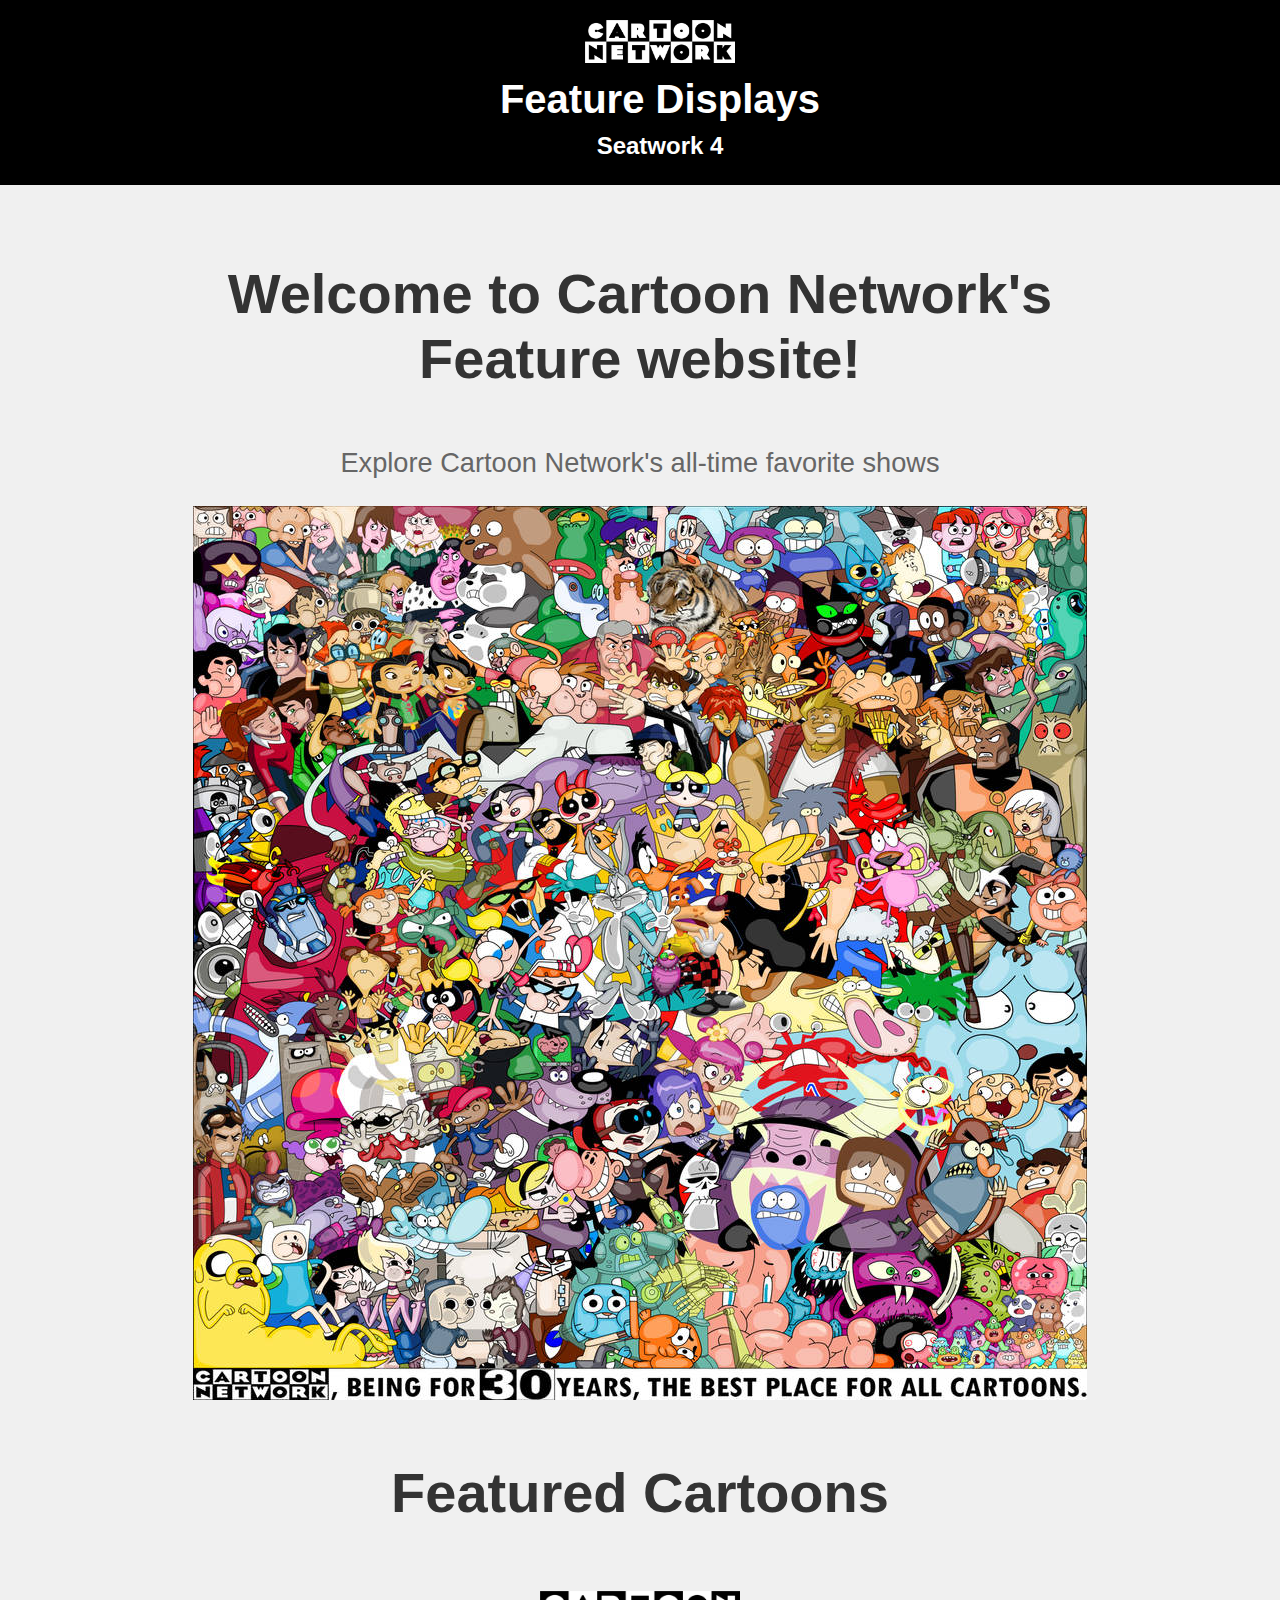
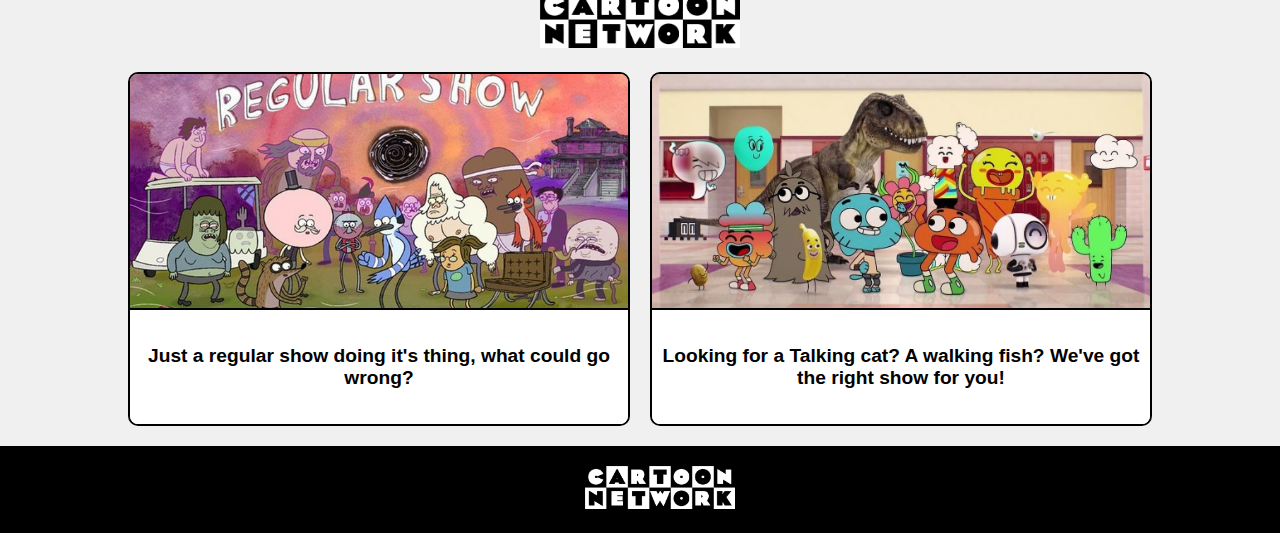
<file: index.html>
<!DOCTYPE html>
<html lang="en">
<head>
    <meta charset="UTF-8">
    <meta name="viewport" content="width=device-width, initial-scale=1.0">
    <title>Seatwork 4</title>
    <link rel="stylesheet" href="./assets/css/style.css">
</head>
<!--Feature-landing page theme: Cartoon Network-->
<body>
    <header>
        <img src="./assets/img/cartoon-network-logo.png" alt="Cartoon Network" class="cn-title">
        <h1>Feature Displays</h1>
        <h2>Seatwork 4</h2>
    </header>
    <main class="container">
        <div class="content">
            <div class="section-one">
                <h3>Welcome to Cartoon Network's Feature website!</h3>
                <p>Explore Cartoon Network's all-time favorite shows</p>
                <img src="./assets/img/cn-hero.jpg" alt="Cartoon Network Logo">
            </div>
            <div class="section-two">
                <h3>Featured Cartoons</h3>
                <img src="./assets/img/cartoon-network-logo.png" alt="Cartoon Network Logo">
            </div>
            <div class="features">
                <div class="feature-item">
                    <a class="feature-btn" href="./pages/regular-show/index.html">
                        <img src="./assets/img/RS-rock-paper-sza-hero-img.jpg" alt="Regular Show">
                        <span>Just a regular show doing it's thing, what could go wrong?</span>
                    </a>
                </div>
                <div class="feature-item">
                    <a class="feature-btn" href="./pages/TAWOG/index.html">
                        <img src="./assets/img/tawog-hero" alt="The Amazing World of Gumball">
                        <span>Looking for a Talking cat? A walking fish? We've got the right show for you!</span>
                    </a>
                </div>
                
            </div>
        </div>
    </main>
    <footer>
        <img src="./assets/img/cartoon-network-logo.png" alt="Cartoon Network" class="cn-title">
    </footer>
</body>
</html>
</file>
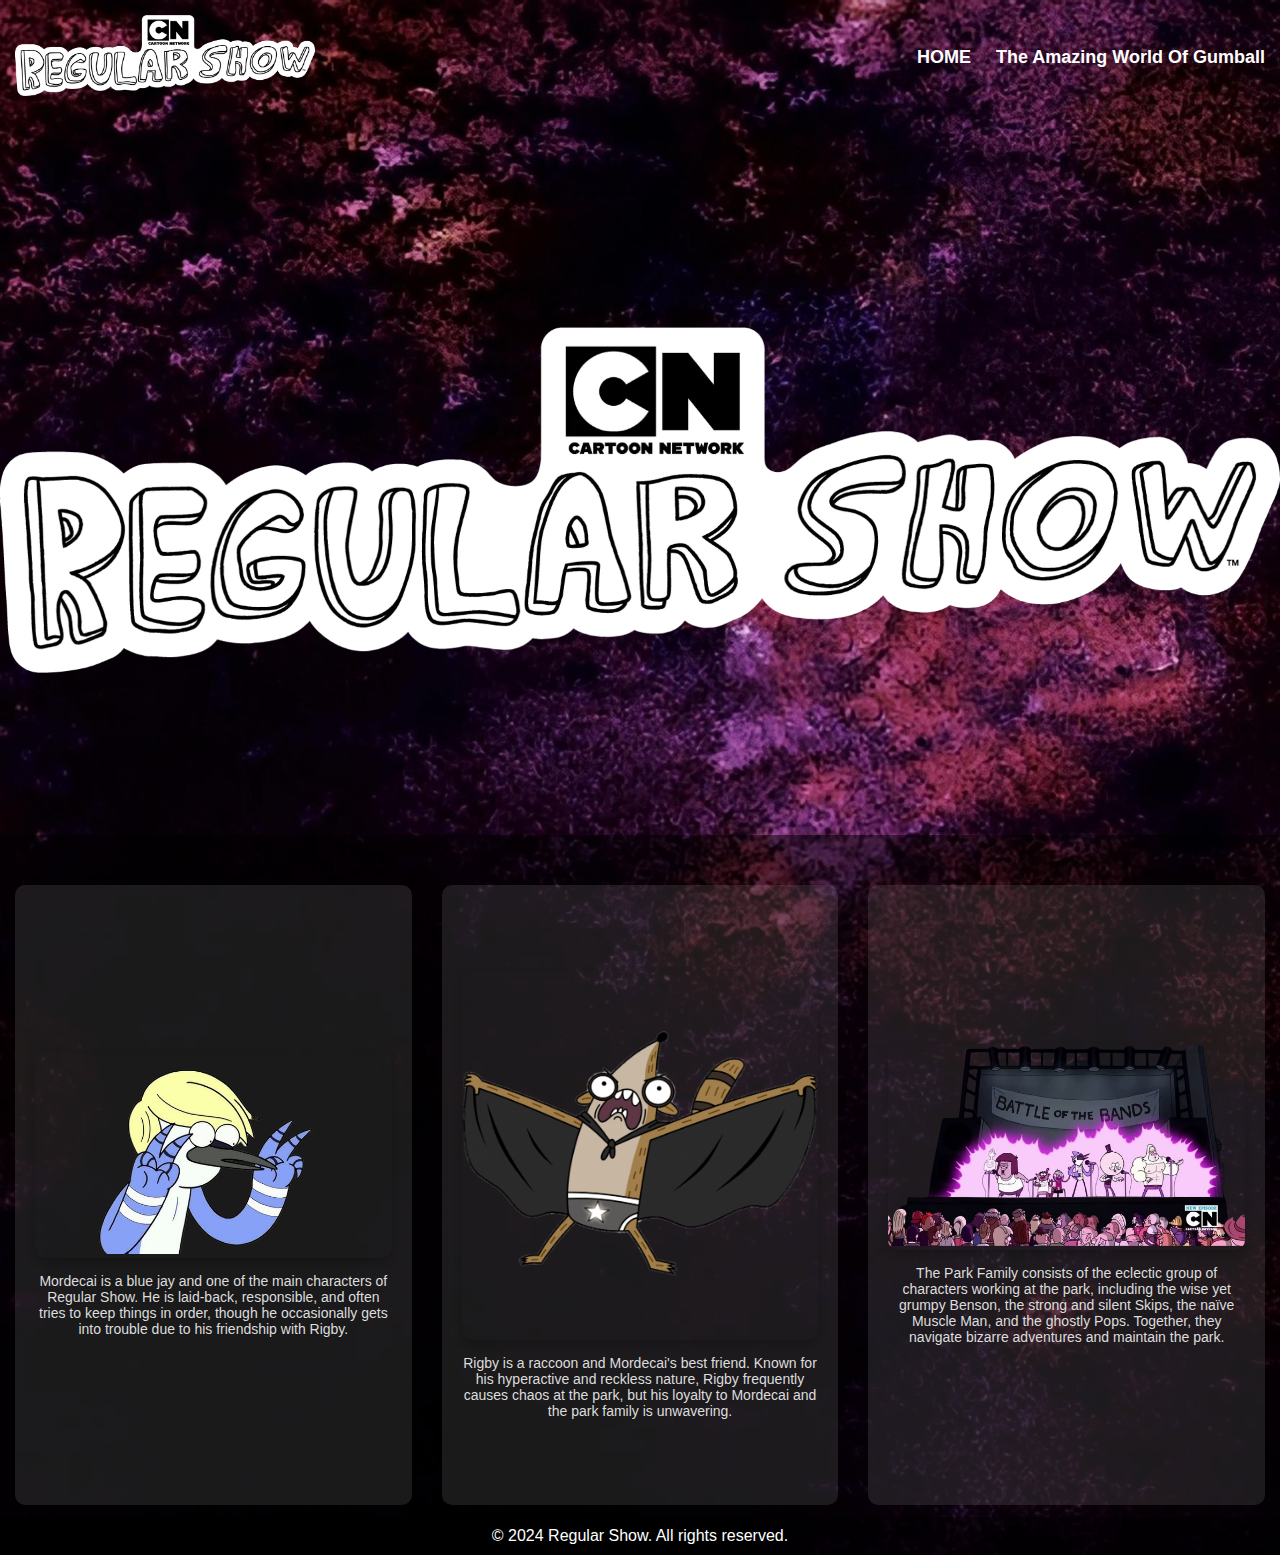
<file: pages/regular-show/index.html>
<!DOCTYPE html>
<html lang="en">
<head>
    <meta charset="UTF-8">
    <meta name="viewport" content="width=device-width, initial-scale=1.0">
    <title>Regular Show Theme</title>
    <link rel="stylesheet" href="../regular-show/assets/css/style.css">
</head>
<body>

<!-- Header -->
<nav class="navbar">
    <div class="navdiv">
        <div class="title-container">
            <img src="../regular-show/assets/img/rs-title" alt="Regular Show Title" class="rs-title">
        </div>
        <ul>
            <li><a href="../../index.html">HOME</a></li>
            <li><a href="../TAWOG/index.html">The Amazing World Of Gumball</a></li>
        </ul>
    </div>
</nav>
<!-- End Header -->

<!-- Main Hero Section -->
<main class="hero">
    <img src="../regular-show/assets/img/rs-title" alt="Regular Show Title" class="rs-title">
</main>
<!-- End Main Hero Section -->

<!-- Feature Section -->
<section class="features">
    <div class="feature">
        <div class="overlay">
            <img src="../regular-show/assets/img/rs-mordo-removebg-preview.png" alt="Blondecai">
            <div class="text">Blondecai</div>
        </div>
        <p class="description">Mordecai is a blue jay and one of the main characters of Regular Show. He is laid-back, responsible, and
             often tries to keep things in order, though he occasionally gets into trouble due to his friendship with Rigby.</p>
    </div>
    <div class="feature">
        <div class="overlay">
            <img src="../regular-show/assets/img/RS-rigby-img-removebg-preview.png" alt="The one cheek Wonder">
            <div class="text">The one cheek Wonder</div>
        </div>
        <p class="description"> Rigby is a raccoon and Mordecai's best friend. Known for his hyperactive and reckless nature, 
            Rigby frequently causes chaos at the park, but his loyalty to Mordecai and the park family is unwavering. </p>
    </div>
    <div class="feature">
        <div class="overlay">
            <img src="../regular-show/assets/img/RS-concert-img-removebg-preview.png" alt="The Park">
            <div class="text">The Park</div>
        </div>
        <p class="description">The Park Family consists of the eclectic group of characters working at the park, including the wise yet grumpy Benson,
             the strong and silent Skips, the naïve Muscle Man, and the ghostly Pops. Together, they navigate bizarre adventures and maintain the park.</p>
    </div>
</section>
<!-- End Feature Section -->

<!-- Footer -->
<footer class="footer">
    <p>&copy; 2024 Regular Show. All rights reserved.</p>
</footer>
<!-- End Footer -->

</body>
</html>
</file>
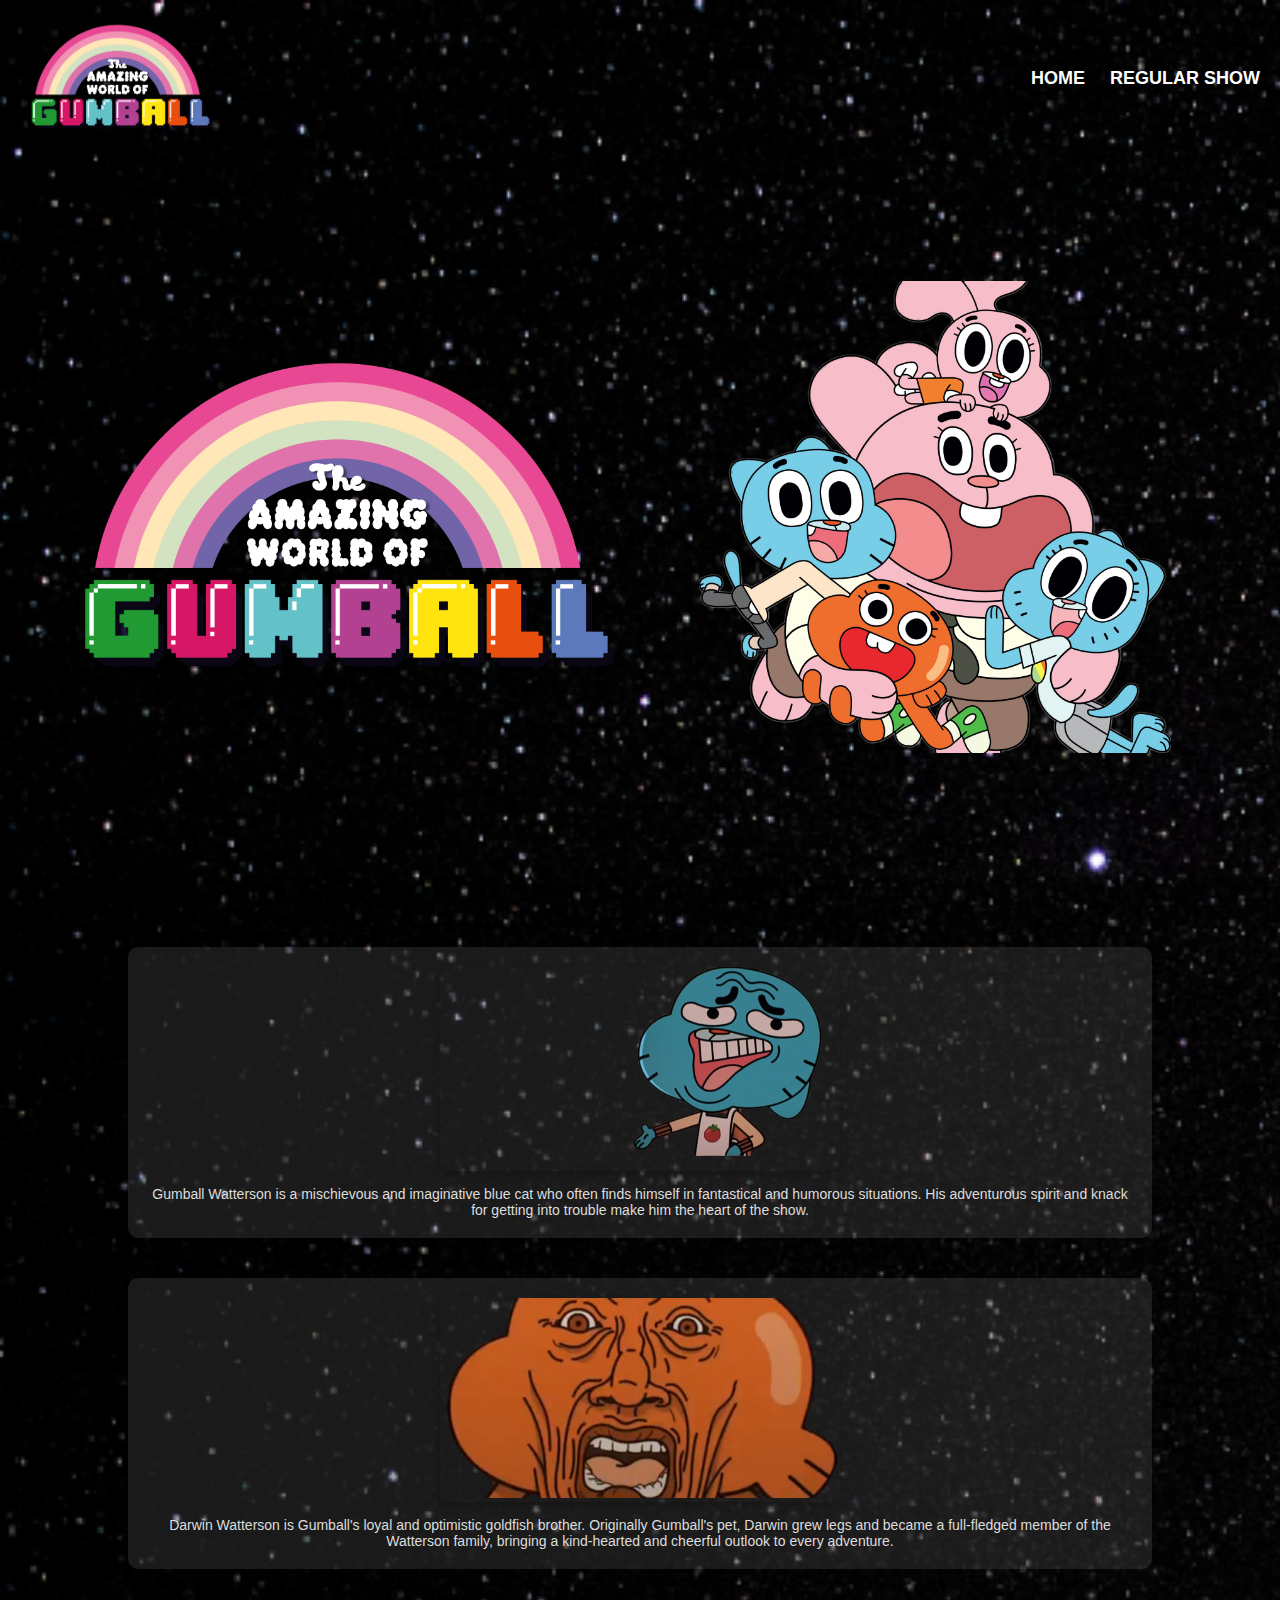
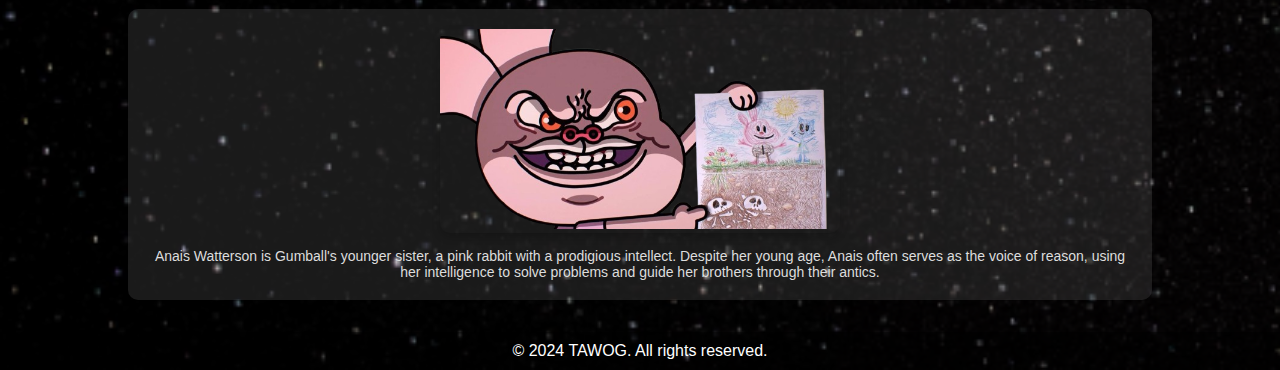
<file: pages/TAWOG/index.html>
<!DOCTYPE html>
<html lang="en">
<head>
    <meta charset="UTF-8">
    <meta name="viewport" content="width=device-width, initial-scale=1.0">
    <title>TAWOG Theme</title>
    <link rel="stylesheet" href="../TAWOG/assets/css/style.css">
</head>
<body>

<!-- Header -->
<nav class="navbar">
    <div class="navdiv">
        <div class="title-container">
            <img src="./assets/img/tawog-logo.png" alt="tawog-logo" class="tawog-logo">
        </div>
        <ul>
            <li><a href="../../index.html">HOME</a></li>
            <li><a href="../regular-show/index.html">Regular Show</a></li>
        </ul>
    </div>
</nav>
<!-- End Header -->

<!-- Main Hero Section -->
<main class="hero">
    <div class="hero-content">
        <img src="./assets/img/tawog-logo.png" alt="tawog-logo" class="tawog-logo">
    </div>
    <div class="hero-image">
        <img src="./assets/img/tawog-fam.png" alt="tawog-fam">
    </div>
</main>
<!-- End Main Hero Section -->

<!-- Feature Section -->
<section class="features">
    <div class="feature">
        <div class="overlay">
            <img src="./assets/img/tawog-gumball-removebg-preview.png" alt="Gumball">
            <div class="text">The Diabolical child</div>
        </div>
        <p class="description">Gumball Watterson is a mischievous and imaginative blue cat who often finds himself in fantastical and humorous situations.
             His adventurous spirit and knack for getting into trouble make him the heart of the show.</p>
    </div>
    <div class="feature">
        <div class="overlay">
            <img src="./assets/img/tawog-darwin-removebg-preview.png" alt="Darwin">
            <div class="text">The Walking Goldfish</div>
        </div>
        <p class="description">Darwin Watterson is Gumball's loyal and optimistic goldfish brother. Originally Gumball's pet, Darwin grew legs and became a full-fledged member of the Watterson family,
             bringing a kind-hearted and cheerful outlook to every adventure.</p>
    </div>
    <div class="feature">
        <div class="overlay">
            <img src="./assets/img/tawog-anais-removebg-preview.png" alt="Anais">
            <div class="text">The Smart little sister</div>
        </div>
        <p class="description">Anais Watterson is Gumball's younger sister, a pink rabbit with a prodigious intellect. Despite her young age,
             Anais often serves as the voice of reason, using her intelligence to solve problems and guide her brothers through their antics.</p>
    </div>
</section>
<!-- End Feature Section -->

<!-- Footer -->
<footer class="footer">
    <p>&copy; 2024 TAWOG. All rights reserved.</p>
</footer>
<!-- End Footer -->

</body>
</html>
</file>
<file: assets/css/style.css>
html, body {
    height: 100%;
    margin: 0;
    display: flex;
    flex-direction: column;
    font-family: 'Arial', sans-serif;
}

body {
    background-color: #f0f0f0;
}

header, footer {
    text-align: center;
    background-color: #000;
    color: #fff;
    padding: 20px;
    width: 100%;
}

header img.cn-title, footer img.cn-title {
    width: 150px;
    height: auto;
}

header h1 {
    font-size: 2.5rem;
    margin: 10px 0;
}

header h2 {
    font-size: 1.5rem;
    margin: 5px 0;
}

main.container {
    flex: 1;
    width: 80%;
    max-width: 1200px;
    margin: 20px auto;
    text-align: center;
}

.section-one, .section-two {
    margin-bottom: 20px;
}

.section-one h3, .section-two h3 {
    font-size: 3.5rem;
    color: #333;
}

.section-one p {
    font-size: 1.7rem;
    color: #666;
}

.section-two img {
    width: 200px;
    height: auto;
    margin-top: 10px;
}

.features {
    display: flex;
    justify-content: space-between;
    flex-wrap: nowrap;
    gap: 20px;
}

.feature-item {
    flex: 1;
}

.feature-btn {
    background-color: #fff;
    border: 2px solid #000;
    border-radius: 10px;
    padding: 0;
    font-size: 1.2rem;
    cursor: pointer;
    transition: transform 0.3s, box-shadow 0.3s;
    display: flex;
    flex-direction: column;
    align-items: center;
    height: 350px;
    overflow: hidden;
    text-decoration: none;
    color: #000;
}

.feature-btn img {
    width: 100%;
    height: 66.67%;
    object-fit: cover;
    transition: transform 0.3s;
}

.feature-btn span {
    width: 100%;
    height: 33.33%;
    display: flex;
    justify-content: center;
    align-items: center;
    transition: transform 0.3s;
    background-color: #fff;
    padding: 10px;
}

.feature-btn:hover {
    transform: scale(1.05);
    box-shadow: 0 10px 20px rgba(0, 0, 0, 0.2);
}

.feature-btn:hover img, .feature-btn:hover span {
    transform: scale(1.05);
}

.coming-soon {
    background-color: #ccc;
}

.feature-btn img {
    border-bottom: 2px solid #000; /* Added border to separate image and text */
}

.feature-btn span {
    font-weight: bold;
    font-size: 1.2rem;
}
</file>
<file: pages/regular-show/assets/css/style.css>
* {
    text-decoration: none;
    margin: 0;
    padding: 0;
    box-sizing: border-box;
}

body {
    background: url(../img/rs-bg.jpg);
    background-repeat: no-repeat;
    background-size: cover;
    font-family: 'Lucida Sans', 'Lucida Sans Regular', 'Lucida Grande', 'Lucida Sans Unicode', Geneva, Verdana, sans-serif;
    color: white;
    min-height: 100vh;
    position: relative;
}

.hero {
    display: flex;
    justify-content: center;
    align-items: center;
    height: 80vh;
    padding-top: 50px;
}

.navbar {
    font-family: 'Lucida Sans', 'Lucida Sans Regular', 'Lucida Grande', 'Lucida Sans Unicode', Geneva, Verdana, sans-serif;
    padding: 15px 15px;
    position: relative;
    z-index: 2;
}

.navdiv {
    display: flex;
    align-items: center;
    justify-content: space-between;
}

.title-container {
    max-width: 300px;
}

.rs-title {
    width: 100%;
    height: auto;
}

ul {
    display: flex;
    gap: 25px;
}

li {
    list-style: none;
}

li a {
    color: white;
    font-size: 18px;
    font-weight: bold;
    position: relative;
    transition: color 0.3s ease;
}

li a::before {
    content: '';
    position: absolute;
    bottom: -2px;
    left: 0;
    width: 100%;
    height: 2px;
    background-color: white;
    transform: scaleX(0);
    transform-origin: right;
    transition: transform 0.3s ease;
}

li a:hover::before {
    transform: scaleX(1);
    transform-origin: left;
}

.features {
    display: flex;
    justify-content: space-around;
    align-items: stretch;
    padding: 50px 0;
    background-color: rgba(0, 0, 0, 0.5);
    position: relative;
    z-index: 1;
    min-height: 80vh;
}

.feature {
    flex: 1;
    margin: 0 15px;
    text-align: center;
    overflow: hidden;
    display: flex;
    flex-direction: column;
    justify-content: center;
    align-items: center;
    position: relative;
    background-color: rgba(255, 255, 255, 0.1);
    border-radius: 10px;
    padding: 20px;
    transition: transform 0.3s ease, background-color 0.3s ease;
}

.feature:hover {
    transform: translateY(-10px);
    background-color: rgba(255, 255, 255, 0.2);
}

.feature .overlay {
    position: relative;
    overflow: hidden;
    border-radius: 10px;
    box-shadow: 0 4px 8px rgba(0, 0, 0, 0.2);
    width: 100%;
}

.feature .overlay img {
    width: 100%;
    max-height: 400px;
    object-fit: cover;
    transition: transform 0.3s ease;
}

.feature .overlay .text {
    position: absolute;
    bottom: -100%;
    left: 0;
    width: 100%;
    background-color: rgba(0, 0, 0, 0.7);
    padding: 15px 0;
    transition: bottom 0.3s ease;
}

.feature:hover .overlay img {
    transform: scale(1.1);
}

.feature:hover .overlay .text {
    bottom: 0;
}

.description {
    margin-top: 15px;
    font-size: 14px;
    color: #ddd;
}

.footer {
    text-align: center;
    background-color: rgba(0, 0, 0, 0.432);
    padding: 10px 0;
    position: absolute;
    bottom: 0;
    left: 0;
    width: 100%;
    z-index: 3;
}
</file>
<file: pages/TAWOG/assets/css/style.css>
* {
    text-decoration: none;
    margin: 0;
    padding: 0;
    box-sizing: border-box;
}

body {
    background: url(../img/tawog-bg.png);
    background-repeat: no-repeat;
    background-size: cover;
    font-family: 'Lucida Sans', 'Lucida Sans Regular', 'Lucida Grande', 'Lucida Sans Unicode', Geneva, Verdana, sans-serif;
    color: white;
    min-height: 100vh;
    position: relative;
    overflow-x: hidden;
}

.hero {
    display: flex;
    justify-content: space-between; /* Ensure space between content and image */
    align-items: center;
    height: 80vh;
    padding: 50px; /* Add padding to visually separate from the navbar */
}

.hero-content {
    flex: 1;
}

.hero-image {
    flex: 1;
    display: flex;
    justify-content: center;
    align-items: center;
}

.hero-image img {
    width: 80%;
    height: auto;
    max-height: 100%;
}

.hero-content {
    animation: breathe 3s ease-in-out infinite;
}

@keyframes breathe {
    0% {
        transform: scale(1);
    }
    50% {
        transform: scale(1.1); /* Adjust the scale factor for the breathing effect */
    }
    100% {
        transform: scale(1);
    }
}

.navbar {
    font-family: 'Lucida Sans', 'Lucida Sans Regular', 'Lucida Grande', 'Lucida Sans Unicode', Verdana, sans-serif;
    padding: 15px 20px;
    position: relative;
    z-index: 2;
}

.navdiv {
    display: flex;
    align-items: center;
    justify-content: space-between;
}

.title-container {
    max-width: 200px; /* Adjust this value to make the title smaller or larger */
}

.tawog-logo {
    width: 100%;
    height: auto;
}

ul {
    display: flex;
    gap: 25px;
}

li {
    list-style: none;
}

li a {
    color: white;
    font-size: 18px;
    font-weight: bold;
    position: relative;
    transition: background-color 0.3s ease, transform 0.3s ease;
    text-transform: uppercase;
}

li a:hover {
    background-color: rgba(255, 255, 255, 0.2); /* Semi-transparent white background */
    transform: scale(1.1); /* Scale up the button slightly on hover */
}

.features {
    display: flex;
    flex-direction: column;
    justify-content: center;
    align-items: center;
    padding: 50px 0;
    background-color: rgba(0, 0, 0, 0.3);
    position: relative;
    z-index: 1;
    min-height: 80vh;
}

.feature {
    width: 80%;
    margin: 20px 0;
    text-align: center;
    overflow: hidden;
    display: flex;
    flex-direction: column;
    justify-content: center;
    align-items: center;
    position: relative;
    background-color: rgba(255, 255, 255, 0.1);
    border-radius: 10px;
    padding: 20px;
    transition: transform 0.3s ease, background-color 0.3s ease;
}

.feature:hover {
    transform: translateY(-10px);
    background-color: rgba(255, 255, 255, 0.2);
}

.feature .overlay {
    position: relative;
    overflow: hidden;
    border-radius: 10px;
    box-shadow: 0 4px 8px rgba(0, 0, 0, 0.2);
    width: 100%;
    max-width: 400px;
}

.feature .overlay img {
    width: 100%;
    height: auto;
    max-height: 200px;
    object-fit: cover;
    transition: transform 0.3s ease;
}

.feature .overlay .text {
    position: absolute;
    bottom: -100%;
    left: 0;
    width: 100%;
    background-color: rgba(0, 0, 0, 0.7);
    padding: 15px 0;
    transition: bottom 0.3s ease;
}

.feature:hover .overlay img {
    transform: scale(1.1);
}

.feature:hover .overlay .text {
    bottom: 0;
}

.description {
    margin-top: 15px;
    font-size: 14px;
    color: #ddd;
}

.footer {
    text-align: center;
    background-color: rgba(0, 0, 0, 0.432);
    padding: 10px 0;
    position: absolute;
    bottom: 0;
    left: 0;
    width: 100%;
    z-index: 3;
}
</file>
